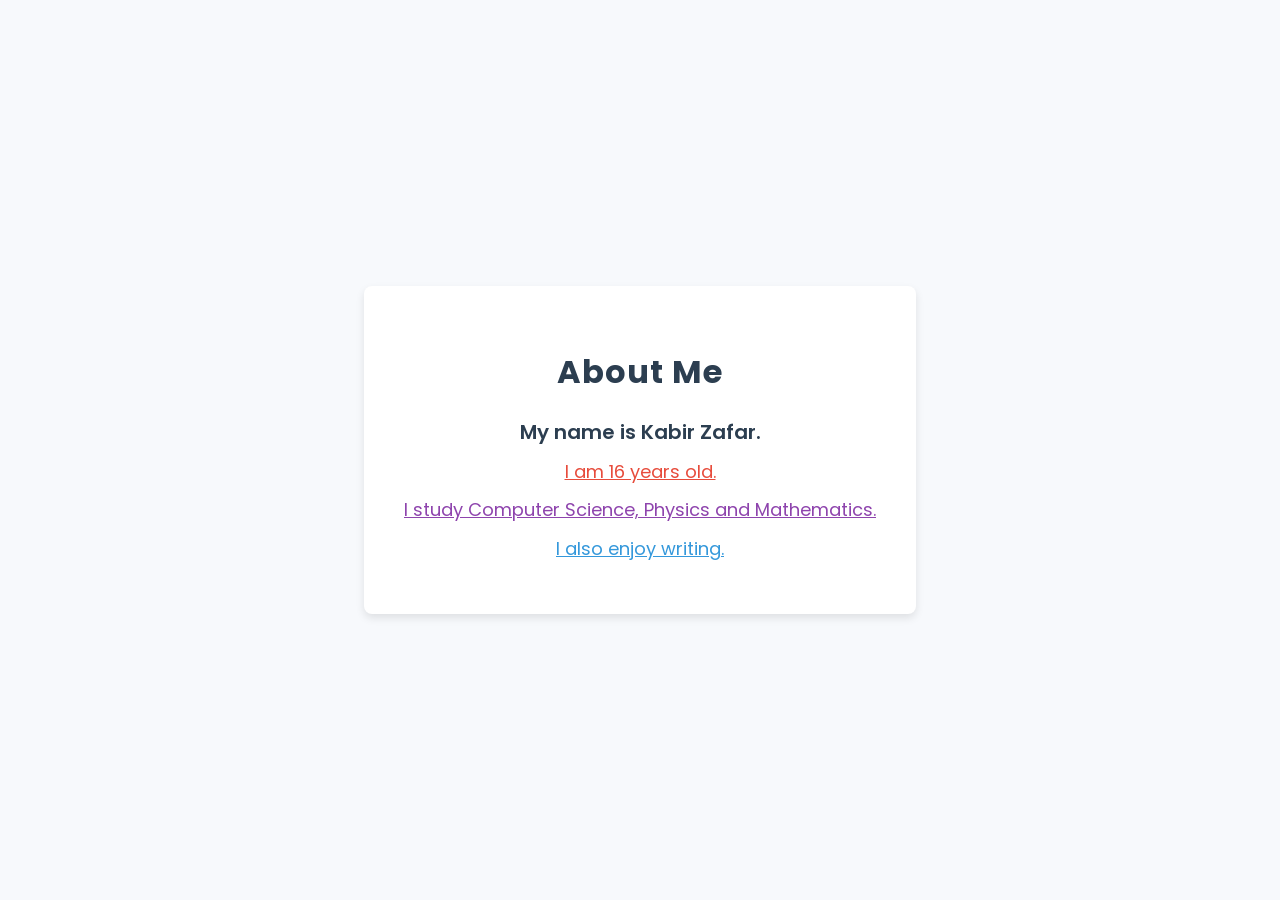
<file: index.html>
<!DOCTYPE html>
<html lang="en">
  <head>
    <meta charset="UTF-8">
    <meta name="viewport" content="width=device-width, initial-scale=1.0">
    <title>My First Page</title>
    <link rel="stylesheet" href="styles.css">
    <link href="https://fonts.googleapis.com/css2?family=Poppins:wght@300;400;600&display=swap" rel="stylesheet">
  </head>
  <body>
    <div class="container">
      <h1>About Me</h1>
      <p>My name is Kabir Zafar.</p>
      <p>I am 16 years old.</p>
      <p>I study Computer Science, Physics and Mathematics.</p>
      <p>I also enjoy writing.</p>
    </div>
  </body>
</html>
</file>
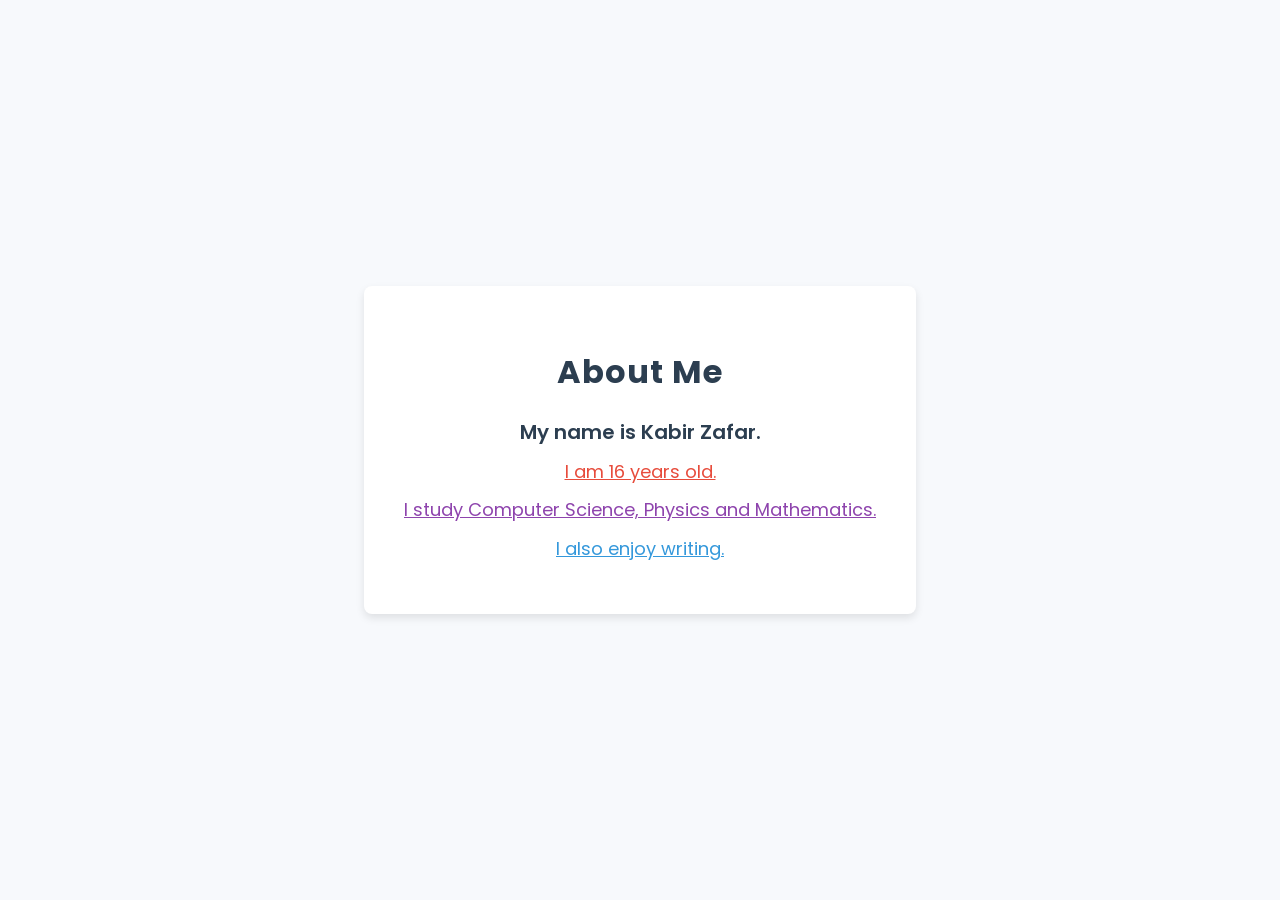
<file: About Me/index.html>
<!DOCTYPE html>
<html lang="en">
  <head>
    <meta charset="UTF-8">
    <meta name="viewport" content="width=device-width, initial-scale=1.0">
    <title>My First Page</title>
    <link rel="stylesheet" href="index_styles.css">
    <link href="https://fonts.googleapis.com/css2?family=Poppins:wght@300;400;600&display=swap" rel="stylesheet">
  </head>
  <body>
    <div class="container">
      <h1>About Me</h1>
      <p>My name is Kabir Zafar.</p>
      <p>I am 16 years old.</p>
      <p>I study Computer Science, Physics and Mathematics.</p>
      <p>I also enjoy writing.</p>
    </div>
  </body>
</html>
</file>
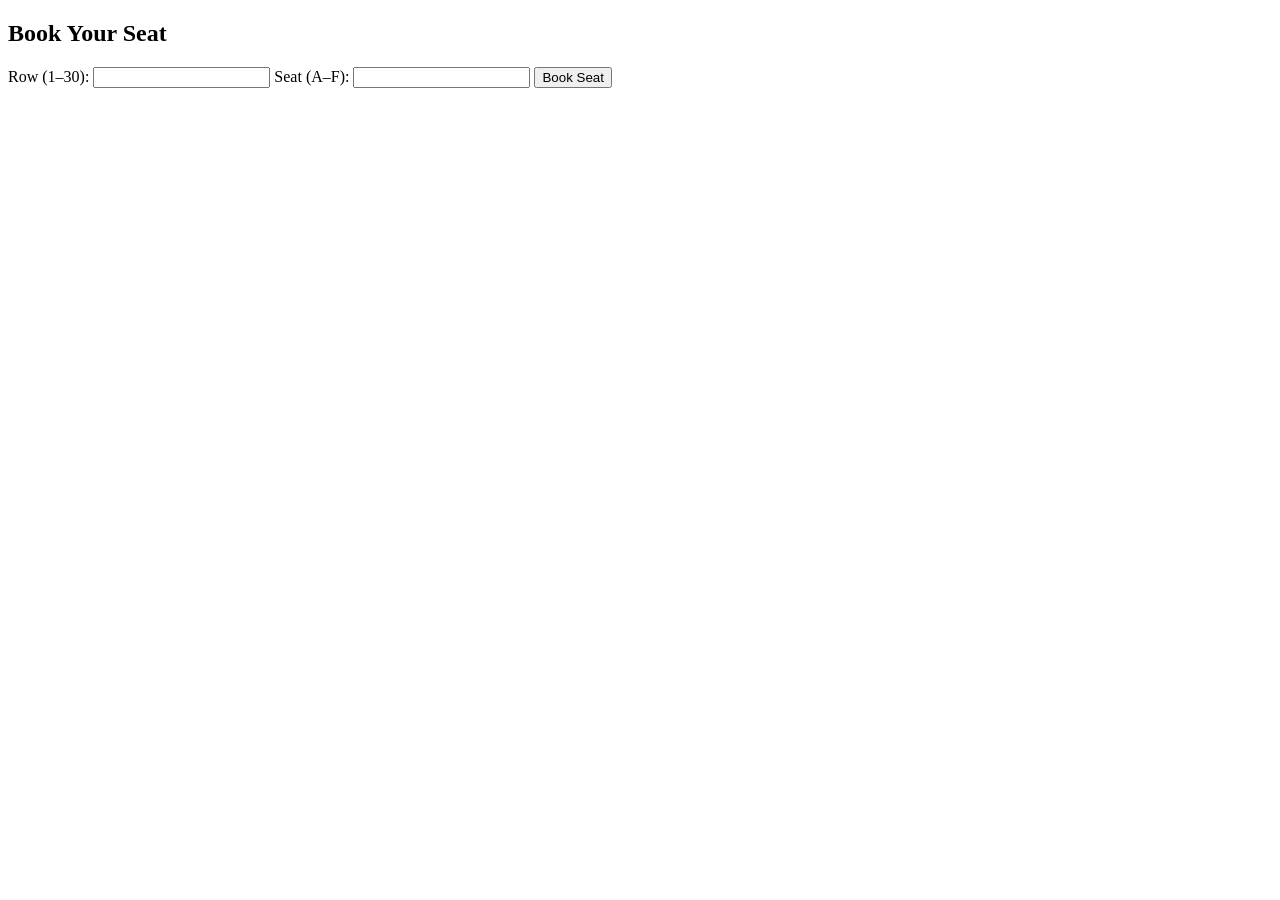
<file: new_thing.html>
<!DOCTYPE html>
<html lang="en">
<head>
  <meta charset="UTF-8">
  <meta name="viewport" content="width=device-width, initial-scale=1.0">
  <title>Book Your Seat</title>
  <style>

  </style>
</head>
<body>
  <div>
    <h2>Book Your Seat</h2>
    <form id="seatForm" action="booking-server.html" method="get">
      <label for="row">Row (1–30):</label>
      <input type="text" id="row" name="row" required>


      <label for="seat">Seat (A–F):</label>
      <input type="text" id="seat" name="seat" required>


      <button type="submit">Book Seat</button>
      <p id="errorMsg"></p>
    </form>
  </div>

  <script>
    function validateForm() {
      return false;
    }
  </script>
</body>
</html>
</file>
<file: styles.css>
/* General page styling */
body {
    font-family: 'Poppins', sans-serif;
    background-color: #f7f9fc;
    color: #333;
    margin: 0;
    padding: 0;
    display: flex;
    justify-content: center;
    align-items: center;
    min-height: 100vh;
  }
  
  /* Container for the content */
  .container {
    background-color: #fff;
    box-shadow: 0 4px 8px rgba(0, 0, 0, 0.1);
    border-radius: 8px;
    padding: 40px;
    max-width: 600px;
    text-align: center;
  }
  
  /* Title styling */
  h1 {
    font-size: 32px;
    color: #2c3e50;
    margin-bottom: 20px;
    letter-spacing: 1px;
  }
  
  /* Paragraph styling */
  p {
    font-size: 18px;
    line-height: 1.6;
    color: #555;
    margin: 10px 0;
  }
  
  p:first-of-type {
    font-weight: 600;
    font-size: 20px;
    color: #2c3e50;
  }
  
  p:nth-of-type(2) {
    color: #e74c3c;
    text-decoration: underline;
  }
  
  p:nth-of-type(3) {
    color: #8e44ad;
    text-decoration: underline;
  }
  
  p:nth-of-type(4) {
    text-decoration: underline;
    color: #3498db;
  }
  
  /* Adding hover effects for better interaction */
  p:hover {
    transform: scale(1.05);
    transition: transform 0.3s ease;
  }
  
  /* Styling links if added in the future */
  a {
    color: #3498db;
    text-decoration: none;
  }
  
  a:hover {
    text-decoration: underline;
  }
</file>
<file: About Me/index_styles.css>
/* General page styling */
body {
    font-family: 'Poppins', sans-serif;
    background-color: #f7f9fc;
    color: #333;
    margin: 0;
    padding: 0;
    display: flex;
    justify-content: center;
    align-items: center;
    min-height: 100vh;
  }
  
  /* Container for the content */
  .container {
    background-color: #fff;
    box-shadow: 0 4px 8px rgba(0, 0, 0, 0.1);
    border-radius: 8px;
    padding: 40px;
    max-width: 600px;
    text-align: center;
  }
  
  /* Title styling */
  h1 {
    font-size: 32px;
    color: #2c3e50;
    margin-bottom: 20px;
    letter-spacing: 1px;
  }
  
  /* Paragraph styling */
  p {
    font-size: 18px;
    line-height: 1.6;
    color: #555;
    margin: 10px 0;
  }
  
  p:first-of-type {
    font-weight: 600;
    font-size: 20px;
    color: #2c3e50;
  }
  
  p:nth-of-type(2) {
    color: #e74c3c;
    text-decoration: underline;
  }
  
  p:nth-of-type(3) {
    color: #8e44ad;
    text-decoration: underline;
  }
  
  p:nth-of-type(4) {
    text-decoration: underline;
    color: #3498db;
  }
  
  /* Adding hover effects for better interaction */
  p:hover {
    transform: scale(1.05);
    transition: transform 0.3s ease;
  }
  
  /* Styling links if added in the future */
  a {
    color: #3498db;
    text-decoration: none;
  }
  
  a:hover {
    text-decoration: underline;
  }
</file>
